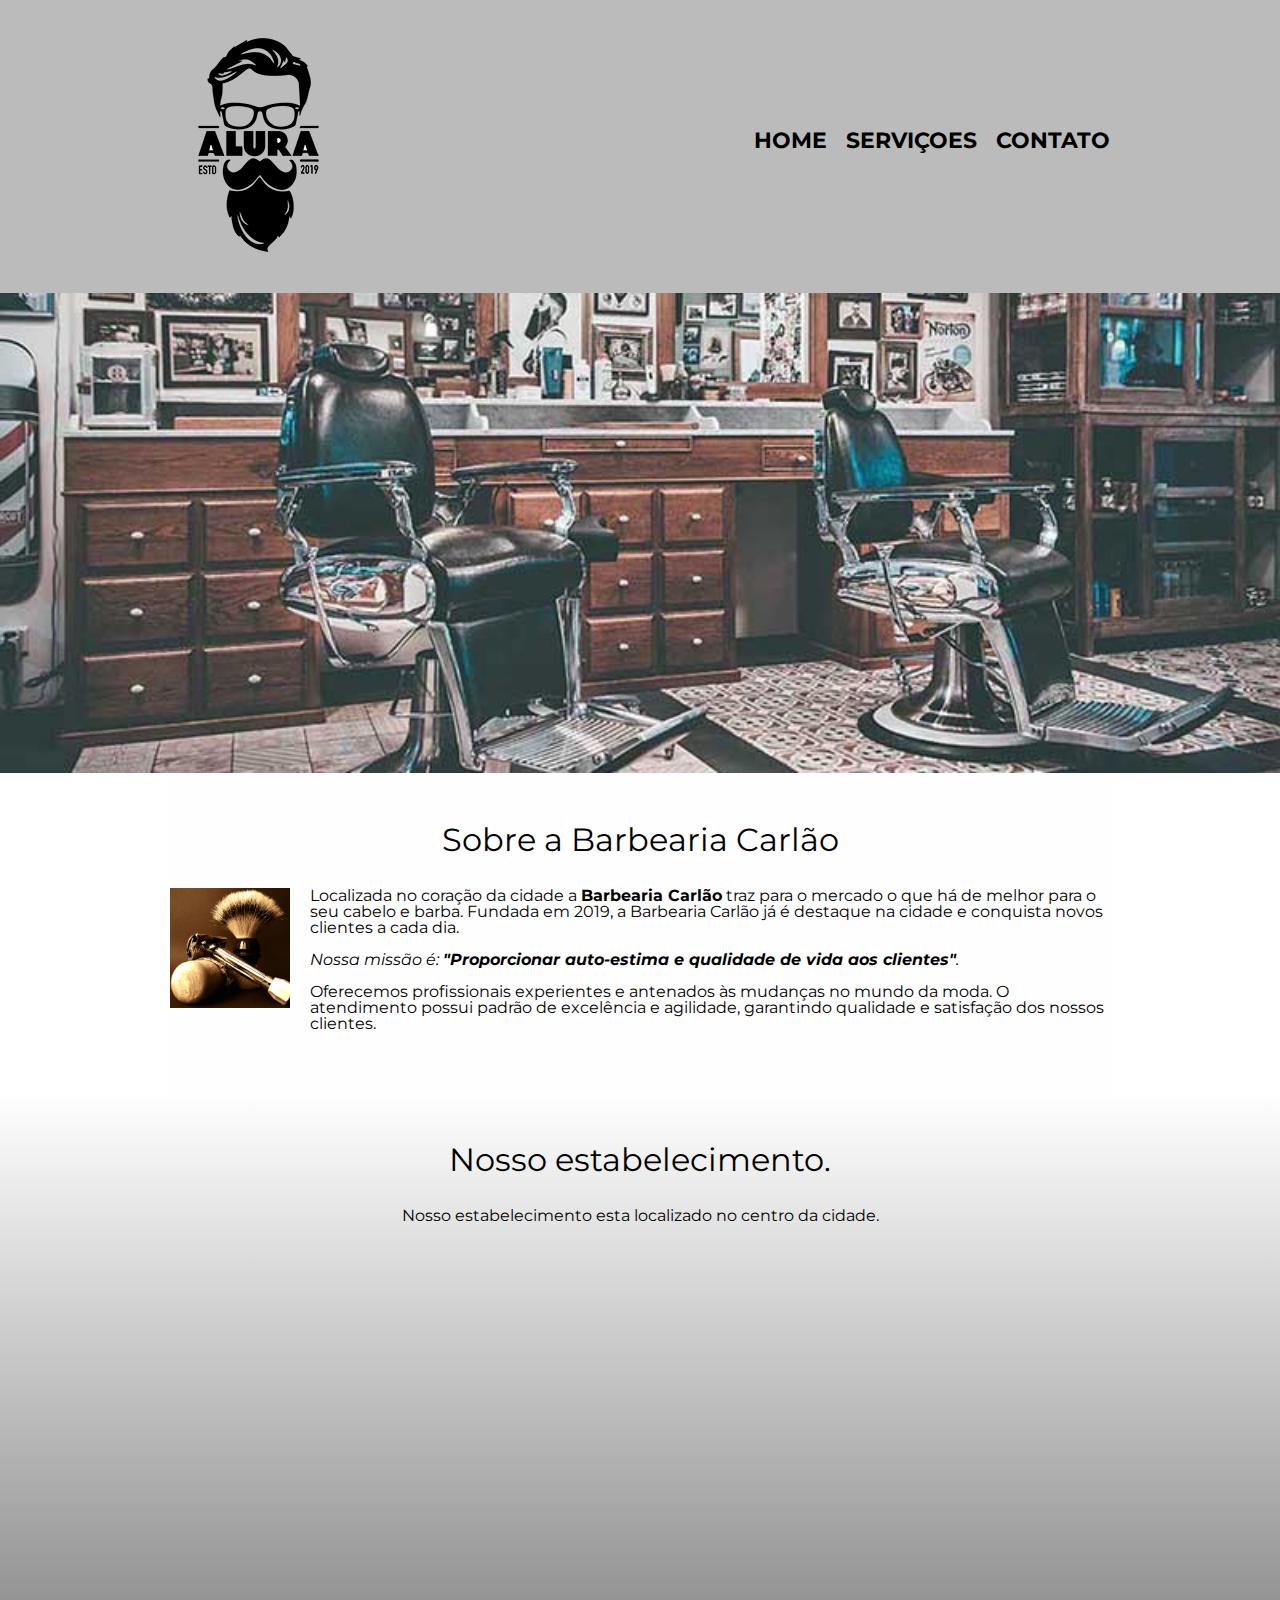
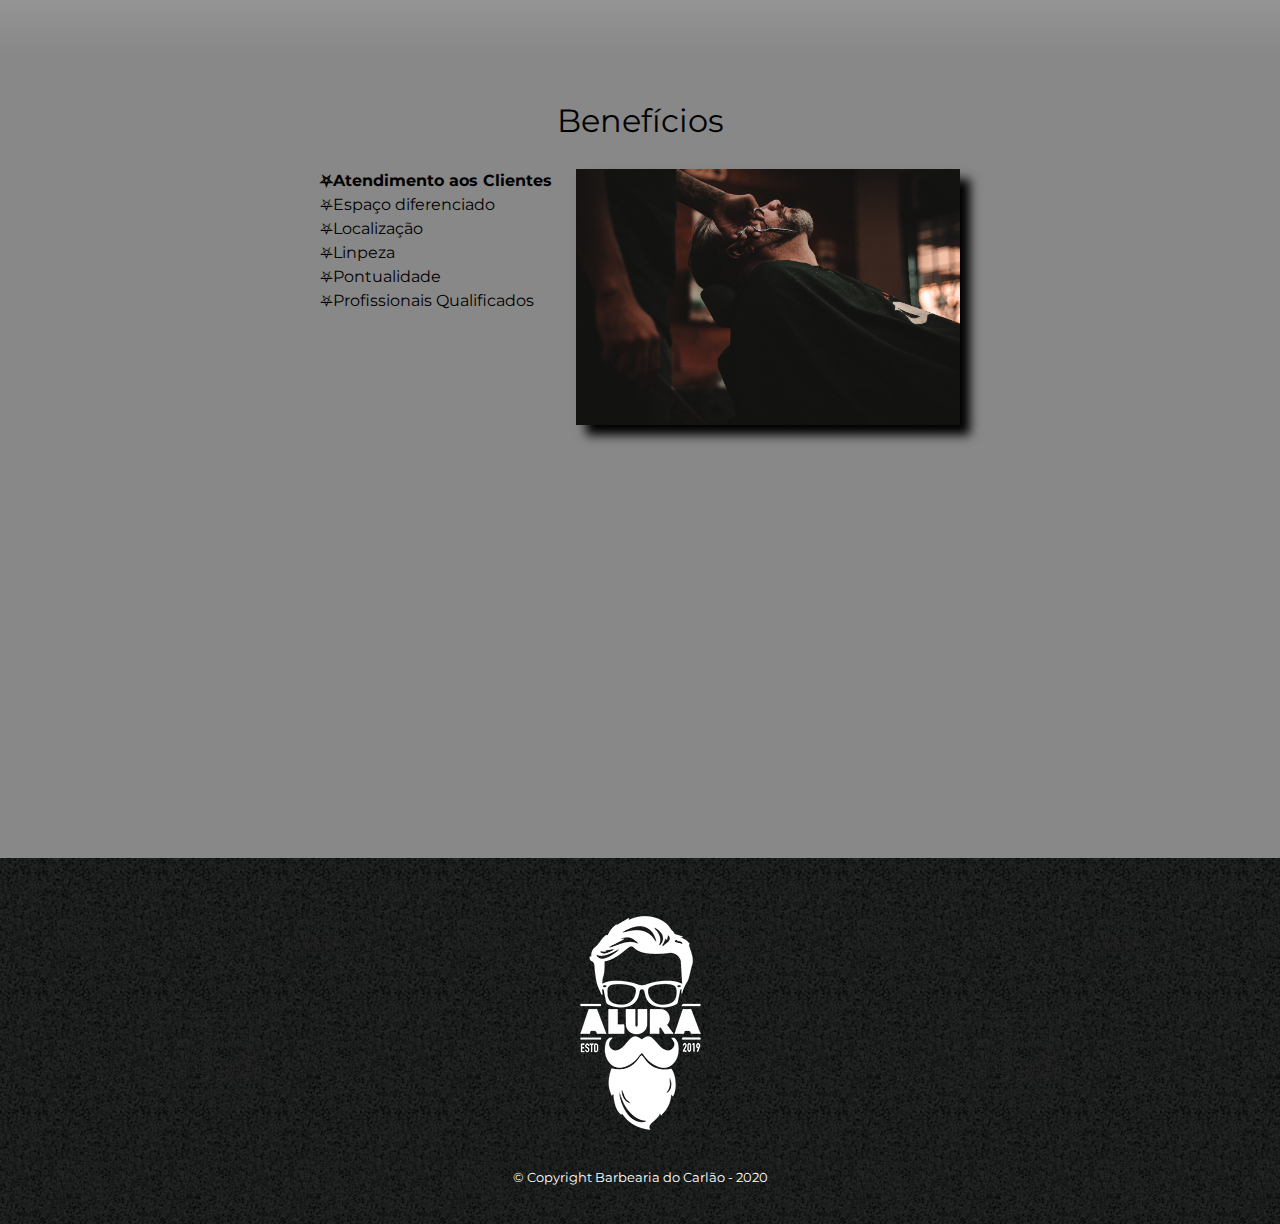
<file: index.html>
<!DOCTYPE html>
<html lang="pt-br">
    <head>
        <meta charset="UTF-8">
        <meta name="viewport" content="width=device-width">

        <title>Barbearia Carlão</title>
        <link rel="stylesheet" href="reset.css" />
        <link rel="stylesheet" href="style.css" />
        <link href="https://fonts.googleapis.com/css?family=Montserrat&display=swap" rel="stylesheet">
    </head>
    <body>

        <div>
            <header>
                <div class="caixa">
                    <h1><img src="./img/logo.png" alt="Logo da Barbearia do Carlão"/></h1>
        
                    <nav>
                        <ul>
                            <li><a href="index.html">Home</a></li>
                            <li><a href="index.html">Serviçoes</a></li>
                            <li><a href="index.html">Contato</a></li>
                        </ul>
                    </nav>
                </div>
            </header>

        </div>
        <img class="banner" src="./img/banner.jpg" alt="Logo da Barbearia do Carlão">
    
    <main>
        <section class="principal">
            <h2 class="titulo-principal">Sobre a Barbearia Carlão</h2>
            <img class="utensilios" src="./img/utensilios.jpg" alt="Ferramentas utilizadas pelo barbeiro."/> 

            <p>Localizada no coração da cidade a <strong>Barbearia Carlão</strong> traz para o mercado o que há de melhor para o seu cabelo e barba. 
            Fundada em 2019, a Barbearia Carlão já é destaque na cidade e conquista novos clientes a cada dia.</p>

            <p id="missao"><em>Nossa missão é: <strong>"Proporcionar auto-estima e qualidade de vida aos clientes"</strong>.</em></p>

            <p>Oferecemos profissionais experientes e antenados às mudanças no mundo da moda. 
            O atendimento possui padrão de excelência e agilidade, garantindo qualidade e satisfação dos nossos clientes.</p>
        </section>

        <section class="mapa">
            <h3 class="titulo-principal">Nosso estabelecimento.</h3>
            <p>Nosso estabelecimento esta localizado no centro da cidade.</p>

            <div class="mapa-conteudo">
                <iframe src="https://www.google.com/maps/embed?pb=!1m18!1m12!1m3!1d30194.695315616344!2d-48.29358956801533!
                3d-18.916475635637592!2m3!1f0!2f0!3f0!3m2!1i1024!2i768!4f13.1!3m3!1m2!1s0x94a445aada9bfd7f%3A0x49cb222d8986c
                de3!2sCentro%2C%20Uberl%C3%A2ndia%20-%20MG!5e0!3m2!1spt-BR!2sbr!4v1595341542546!5m2!1spt-BR!2sbr" 
                width="100%" height="350" frameborder="0" style="border:0;" allowfullscreen="" aria-hidden="false" tabindex="0"></iframe>
            </div>
        </section>

        <section class="beneficios">
            <h3 class="titulo-principal">Benefícios</h3>
            
            <div class="conteudo-beneficios">
                <ul class="lista-beneficios">
                    <li class="itens">Atendimento aos Clientes</li>
                    <li class="itens">Espaço diferenciado</li>
                    <li class="itens">Localização</li>
                    <li class="itens">Linpeza</li>
                    <li class="itens">Pontualidade</li>
                    <li class="itens">Profissionais Qualificados</li>
                </ul><img src="./img/beneficios.jpg" class="imagem-beneficios" alt="Logo da Barbearia do Carlão">
            </div>
        
        <div class="video">
            <iframe width="100%" height="315" src="https://www.youtube.com/embed/wcVVXUV0YUY" frameborder="0" allow="accelerometer; autoplay; encrypted-media; gyroscope; picture-in-picture" allowfullscreen></iframe>
        </div>
       
    </section>
    </main>
       
        <footer>
            <img src="./img/logo-branco.png" alt="Logo da Barbearia do Carlão"/>
            <p class="copyright">&copy; Copyright Barbearia do Carlão - 2020 </p>
        </footer>
    
    </body>
</html>
</file>
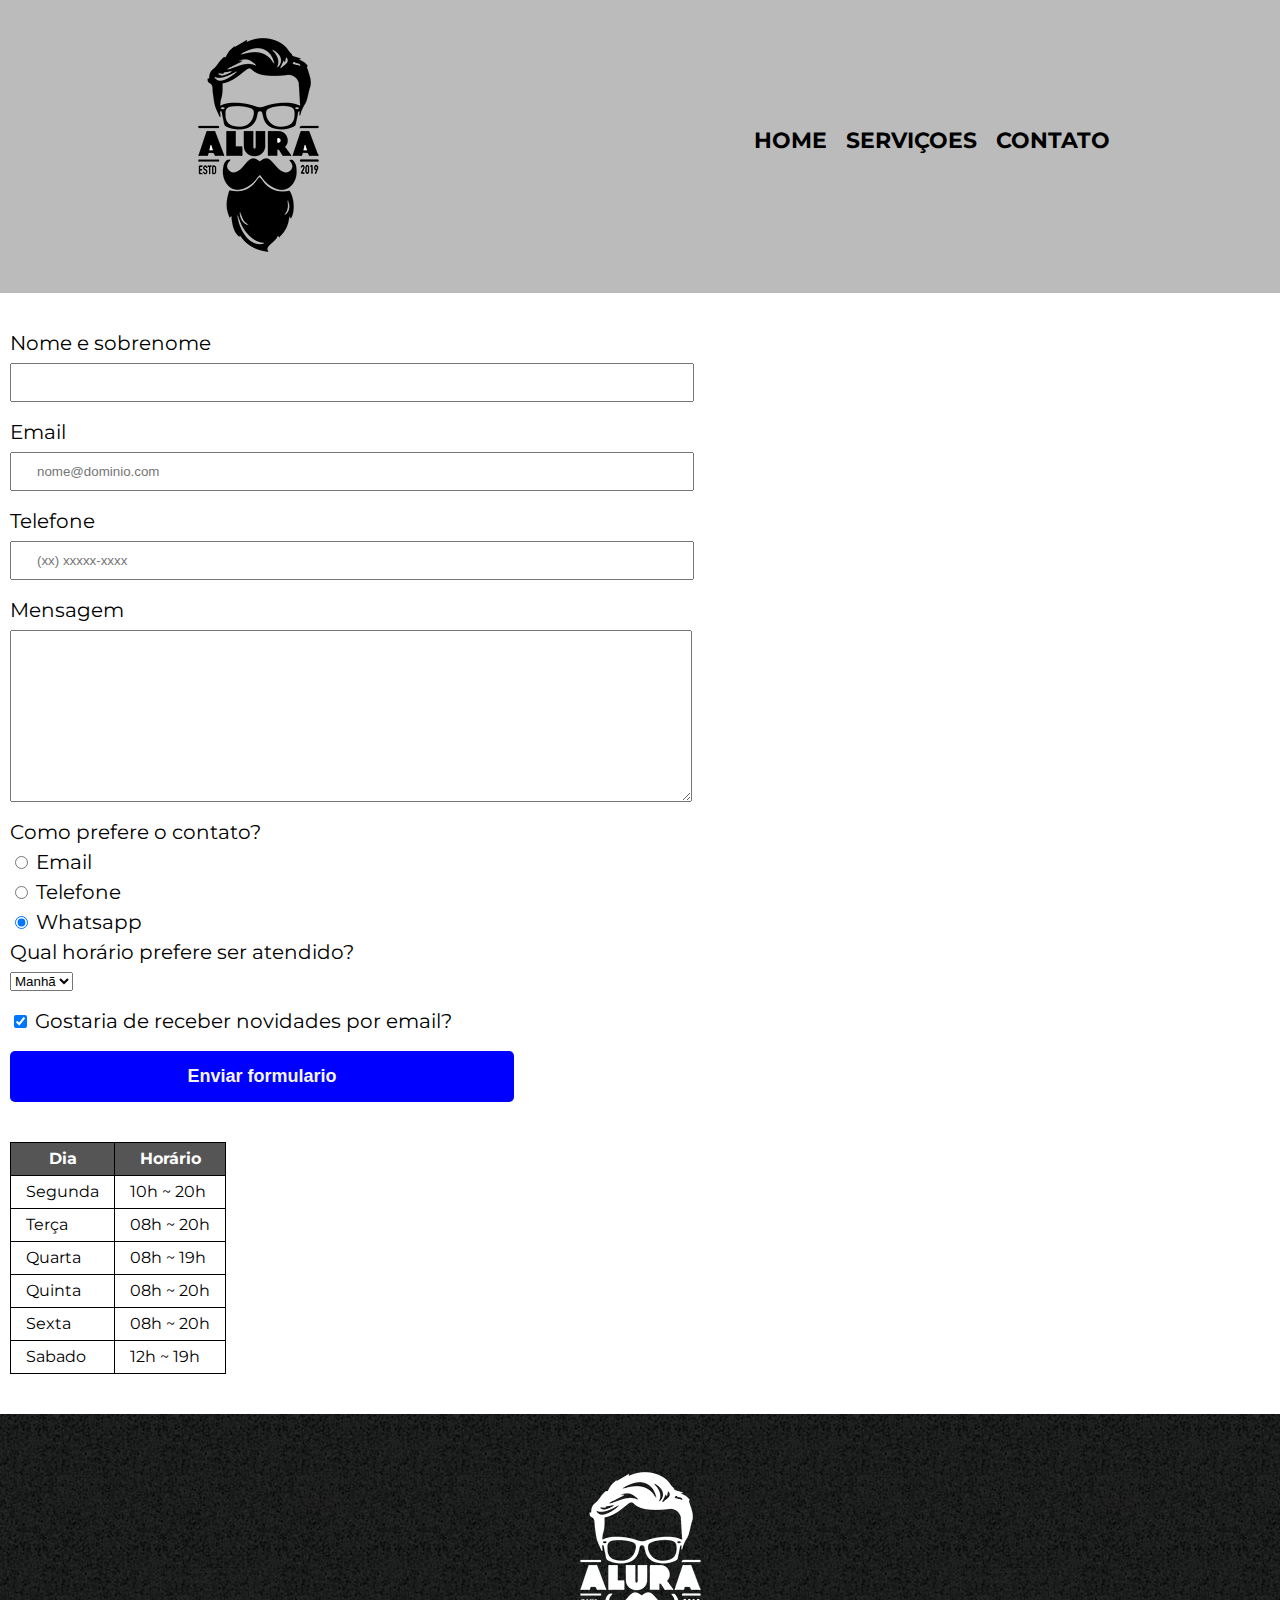
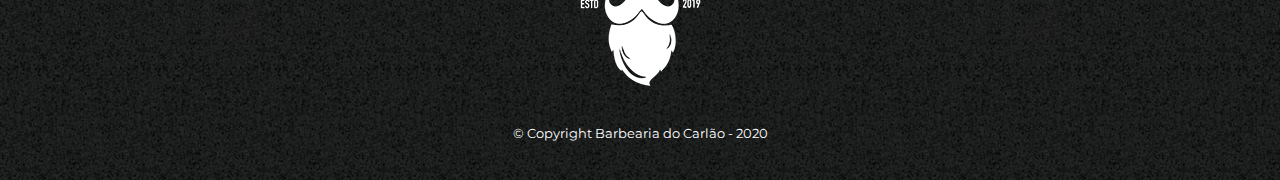
<file: contato.html>
<!DOCTYPE html>
<html lang="pt-br">
<head>
    <meta charset="UTF-8">
    <meta name="viewport" content="width=device-width, initial-scale=1.0">
    
    <title>Contato</title>
    <link rel="stylesheet" href="reset.css" />
    <link rel="stylesheet" href="style.css" />
    <link href="https://fonts.googleapis.com/css?family=Montserrat&display=swap" rel="stylesheet">
</head>
<body>
    <header>
        <div class="caixa">
            <h1><img src="./img/logo.png" alt="Logo da Barbearia do Carlão"/></h1>

            <nav>
                <ul>
                    <li><a href="index.html">Home</a></li>
                    <li><a href="index.html">Serviçoes</a></li>
                    <li><a href="index.html">Contato</a></li>
                </ul>
            </nav>
        </div>
    </header>

    <div class="tirar-do-canto">
        <main>
            <form>
                <label for="ns">Nome e sobrenome</label>
                <input type="text" class="input-padrao" id="ns" required>

                <label for="email">Email</label>
                <input type="email" class="input-padrao" id="email" required placeholder="nome@dominio.com">

                <label for="telefone">Telefone</label>
                <input type="tel" class="input-padrao" id="telefone" required placeholder="(xx) xxxxx-xxxx">

                <label for="mensagem">Mensagem</label>
                <textarea id="mensagem" cols="70" rows="10" class="input-padrao" required></textarea>

                <fieldset>
                        <legend>Como prefere o contato?</legend>
                        <label for="radio-email">
                            <input type="radio" name="contato" value="email" id="radio-email">
                            Email
                        </label>

                        <label for="radio-telefone">
                            <input type="radio" name="contato" value="telefone" id="radio-telefone">
                            Telefone
                        </label>

                        <label for="radio-whatsapp">
                            <input checked type="radio" name="contato" value="whatsapp" id="radio-whatsapp">
                            Whatsapp
                        </label>
                </fieldset>

                <fieldset>
                    <legend>Qual horário prefere ser atendido?</legend>
                    <select>
                        <option>Manhã</option>
                        <option>Tarde</option>
                        <option>Noite</option>
                    </select>
                </fieldset>

                <label class="checkbox">
                    <input type="checkbox" checked>
                    Gostaria de receber novidades por email?
                </label>

                <input type="submit" value="Enviar formulario" class="enviar">
            </form>

            <table>
                <thead>
                    <tr>
                        <th>Dia</th>
                        <th>Horário</th>
                    </tr>
                </thead>
                <tbody>
                    <tr>
                        <td>Segunda</td>
                        <td>10h ~ 20h</td>
                    </tr>
                    <tr>
                        <td>Terça</td>
                        <td>08h ~ 20h</td>
                    </tr>
                    <tr>
                        <td>Quarta</td>
                        <td>08h ~ 19h</td>
                    </tr>
                    <tr>
                        <td>Quinta</td>
                        <td>08h ~ 20h</td>
                    </tr>
                    <tr>
                        <td>Sexta</td>
                        <td>08h ~ 20h</td>
                    </tr>
                    <tr>
                        <td>Sabado</td>
                        <td>12h ~ 19h</td>
                    </tr>
                </tbody>
            </table>       
        </main>
    </div>

    <footer>
        <img src="./img/logo-branco.png" alt="Logo da Barbearia do Carlão"/>
        <p class="copyright">&copy; Copyright Barbearia do Carlão - 2020 </p>
    </footer>

</body>
</html>
</file>
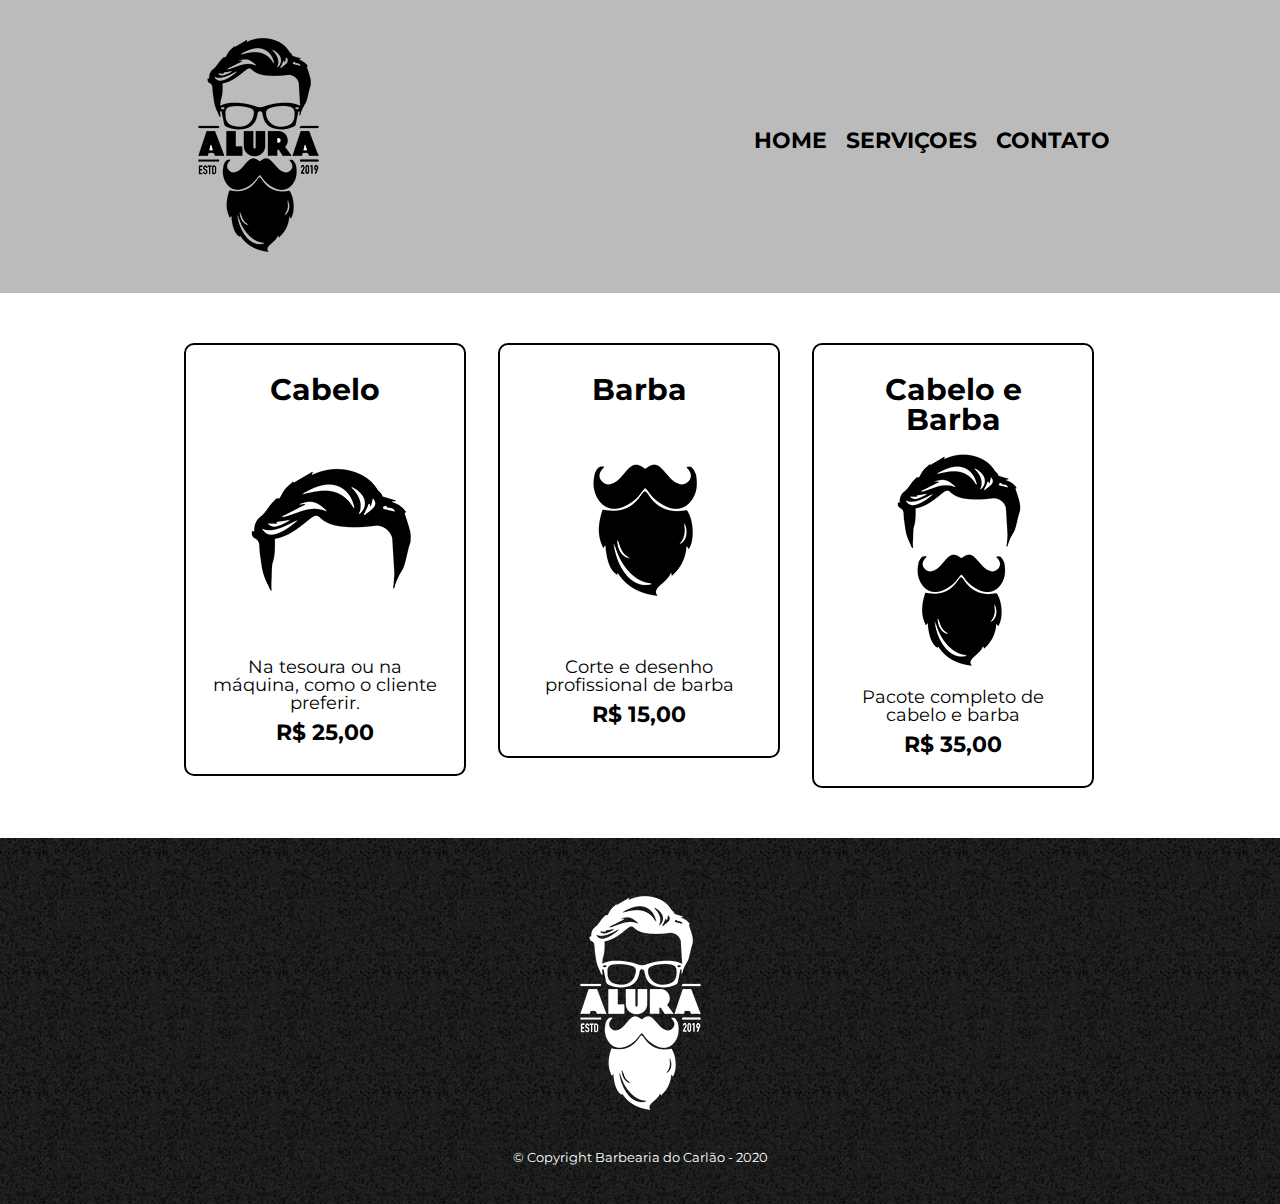
<file: servicos.html>
<!DOCTYPE html>
<html lang="pt-br">
<head>
    <meta charset="UTF-8">
    <meta name="viewport" content="width=device-width, initial-scale=1.0">
   
    <title>Serviçoes</title>
    <link rel="stylesheet" href="reset.css" />
    <link rel="stylesheet" href="style.css" />
    <link href="https://fonts.googleapis.com/css?family=Montserrat&display=swap" rel="stylesheet">
</head>
<body>
    <header>
        <div class="caixa">
            <h1><img src="./img/logo.png"/></h1>

            <nav>
                <ul>
                    <li><a href="index.html">Home</a></li>
                    <li><a href="index.html">Serviçoes</a></li>
                    <li><a href="index.html">Contato</a></li>
                </ul>
            </nav>
        </div>
    </header>

    <main>
        <ul class="produtos">
            <li>
                <h2>Cabelo</h2>
                <img src="./img/cabelo.jpg"/>
                <p class="produto-descricao">Na tesoura ou na máquina, como o cliente preferir.</p>
                <p class="produto-preco">R$ 25,00</p>
            </li>
            <li>
                <h2>Barba</h2>
                <img src="./img/barba.jpg"/>
                <p class="produto-descricao">Corte e desenho profissional de barba</p>
                <p class="produto-preco">R$ 15,00</p>
            </li>
            <li>
                <h2>Cabelo e Barba</h2>
                <img src="./img/cabelo+barba.jpg"/>
                <p class="produto-descricao">Pacote completo de cabelo e barba</p>
                <p class="produto-preco">R$ 35,00</p>
            </li>
        </ul>
    </main>

    <footer>
        <img src="./img/logo-branco.png"/>
        <p class="copyright">&copy; Copyright Barbearia do Carlão - 2020 </p>
    </footer>

</body>
</html>
</file>
<file: style.css>
.tirar-do-canto {
    padding: 0 10px;
}

section {
    padding: 0 15px;
}

body {
    font-family: 'Montserrat', sans-serif;
}

header {
    background-color: #bbbbbb;
    padding: 20px 0;
}

.caixa {
    position: relative;
    width: 940px;
    margin: 0 auto;
}

nav {
    position: absolute;
    top: 110px;
    right: 0;
}

nav li {
    display: inline;
    margin: 0 0 0 15px;
}

nav a {
    text-transform: uppercase;
    color: #000000;
    font-weight: bold;
    font-size: 22px;
    text-decoration: none;
}

nav a:hover {
    color: cornflowerblue;
}

.produtos {
    width: 940px;
    margin: 0 auto;
    padding: 50px 0; /*tamando da caixa invisivel */
}

.produtos li {
    display: inline-block;
    text-align: center;
    width: 30%;
    vertical-align: top;
    margin: 0 1.5%;
    padding: 30px 20px;
    box-sizing: border-box;
    border: 2px solid #000000;
    border-radius: 10px;
}

.produtos li:hover {
    border-color: cornflowerblue;
}

.produtos li:hover h2 {
    font-size: 34px;
}

.produtos li:active {
    border-color: darkcyan;
}

.produtos h2 {
    font-size: 30px;
    font-weight: bold;
}

.produto-descricao {
    font-size: 18px;
}

.produto-preco {
    font-size: 22px;
    font-weight: bold;
    margin-top: 10px;
}

footer {
    text-align: center;
    background: url("./img/bg.jpg");
    padding: 40px 0;
}

.copyright {
    color: #ffffff;
    font-size: 13px;
    margin: 20px 0 0;
}

form {
    margin: 40px 0;
}

form label, form legend {
    display: block;
    font-size: 20px;
    margin: 0 0 10px;
}

.input-padrao {
    display: block;
    margin: 0 0 20px;
    padding: 10px 25px;
    width: 50%;
} 

.checkbox {
    margin: 20px 0;
}

.enviar {
    width: 40%;
    padding: 15px 0;
    background: blue;
    color: whitesmoke;
    font-weight: bold;
    font-size: 18px;
    border: none;
    border-radius: 5px;
    transition: 1s all;
    cursor: pointer;
}

.enviar:hover {
    background: darkblue;
    transform: rotate(2000deg) scale(1.2);
}

table {
    margin: 20px 0 40px;
}

thead {
    background: #555555;
    color: white;
    font-weight: bold;
}

td, th {
    border: 1px solid #000000;
    padding: 8px 15px;
}

/*CSS da pagina principal*/

.banner {
    width: 100%;
}

.titulo-principal {
    text-align: center;
    font-size: 2em;
    margin: 0 0 1em;
    clear: left;
}

.principal {
    padding: 3em 0;
    background: #fefefe;
    width: 940px;
    margin: 0 auto;
}

.principal p {
    margin: 0 0 1em;
}

.principal strong {
    font-weight: bold;
}

.principal em {
    font-style: italic;
}

.utensilios {
    width: 120px;
    float: left;
    float: left;
    margin: 0 20px 20px 0;
}

.imagem-beneficios {
    width: 60%;
    opacity: 1;
    transition: 400ms;
    box-shadow: 10px 10px 10px 0 #000000 ;
}

.imagem-beneficios:hover {
    opacity: 0.3;
}

.beneficios {
    padding: 3em 0;
    background: #888888;
}

.conteudo-beneficios {
    width: 640px;
    margin: 0 auto;
}

.lista-beneficios {
    width: 40%;
    display: inline-block;
    vertical-align: top;
}


.itens {
    line-height: 1.5;
}

.itens:first-child{
    font-weight: bold;
}

.itens:before {
    content: " ⛧"
}

.mapa {
    padding: 3em 0;
    background: linear-gradient(#fefefe, #888888);
}

.mapa-conteudo {
    width: 940px;
    margin: 0 auto;
}

.mapa p {
    margin: 0 0 2em;
    text-align: center;
}

/*Centralizar video*/
.video {
    width: 560px;
    margin: 2em auto;
}

/*Responsividade*/
@media screen and (max-width: 480px){
    .caixa, .principal, .conteudo-beneficios, .mapa-conteudo, .video {
        width: auto;
    }
    
    h1 {
        text-align: center;
    }

    nav {
        position:static;
    }
    
    .lista-beneficios, imagem-beneficios {
        width: 100%
    }

}
</file>
